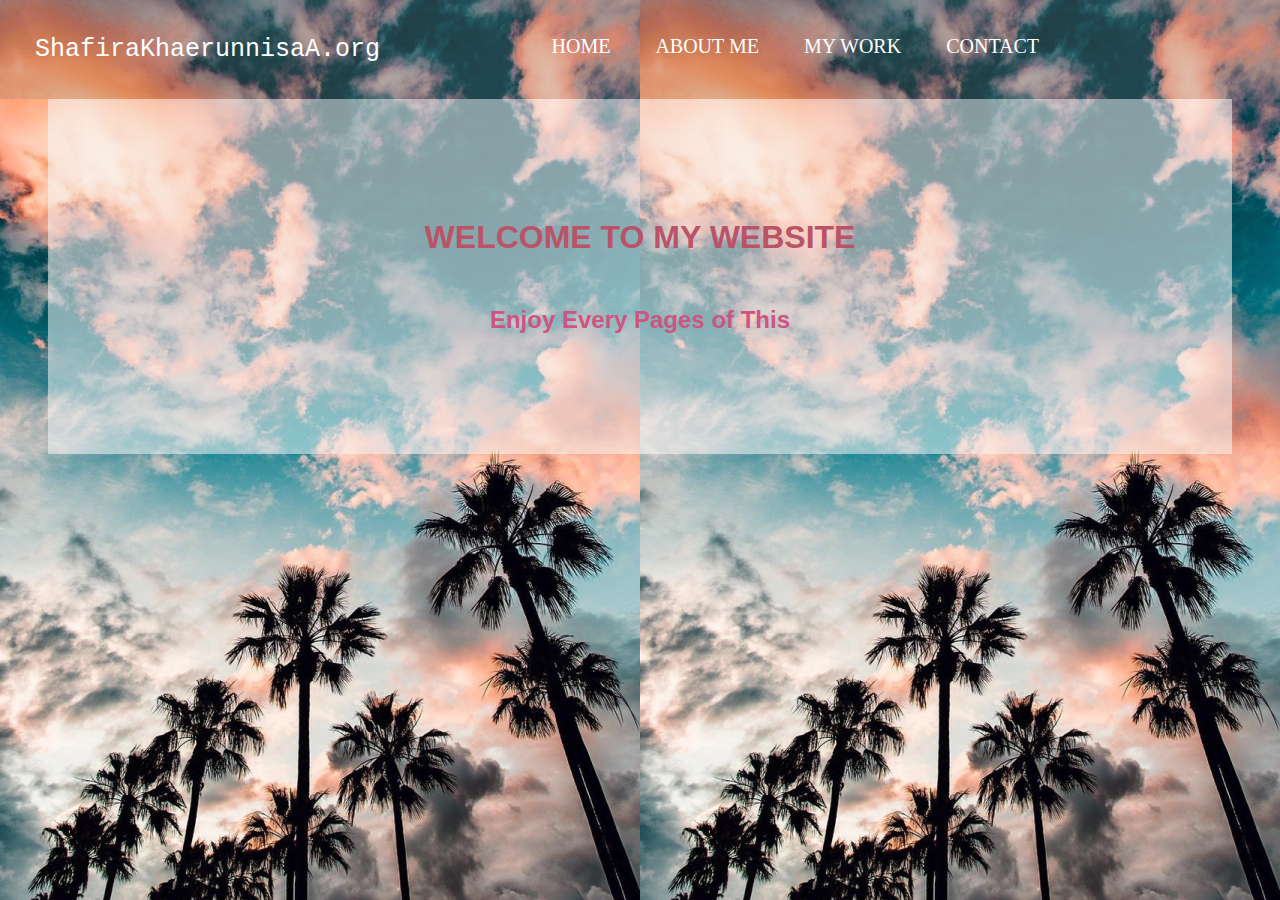
<file: index.html>
<!DOCTYPE html>
<html lang="en">
<head>
    <meta charset="UTF-8">
    <meta name="viewport" content="width=device-width, initial-scale=1.0">
    <meta http-equiv="X-UA-Compatible" content="ie=edge">
    <link rel="stylesheet" href="css.css">
    <title>Document</title>
</head>
<body>
    <div class="navbar">
    <div class="nav-body">
    <span>ShafiraKhaerunnisaA.org</span>
        <ul>
            <li>
                <a href="#">HOME</a>
            </li>
            <li>
            <a href="aboutme.html">ABOUT ME</a>
             </li>
            <li>
                <a href="laporan.html">MY WORK</a>
                <li>
                    <a href="contact.html">CONTACT</a>
                </li>
            </li>
    </ul>
    </div>
    </div>
    <div class="Kata">
        <h1>WELCOME TO MY WEBSITE</h1>
        <h2>Enjoy Every Pages of This</h2>
    </div>
</body>
</html>
</file>
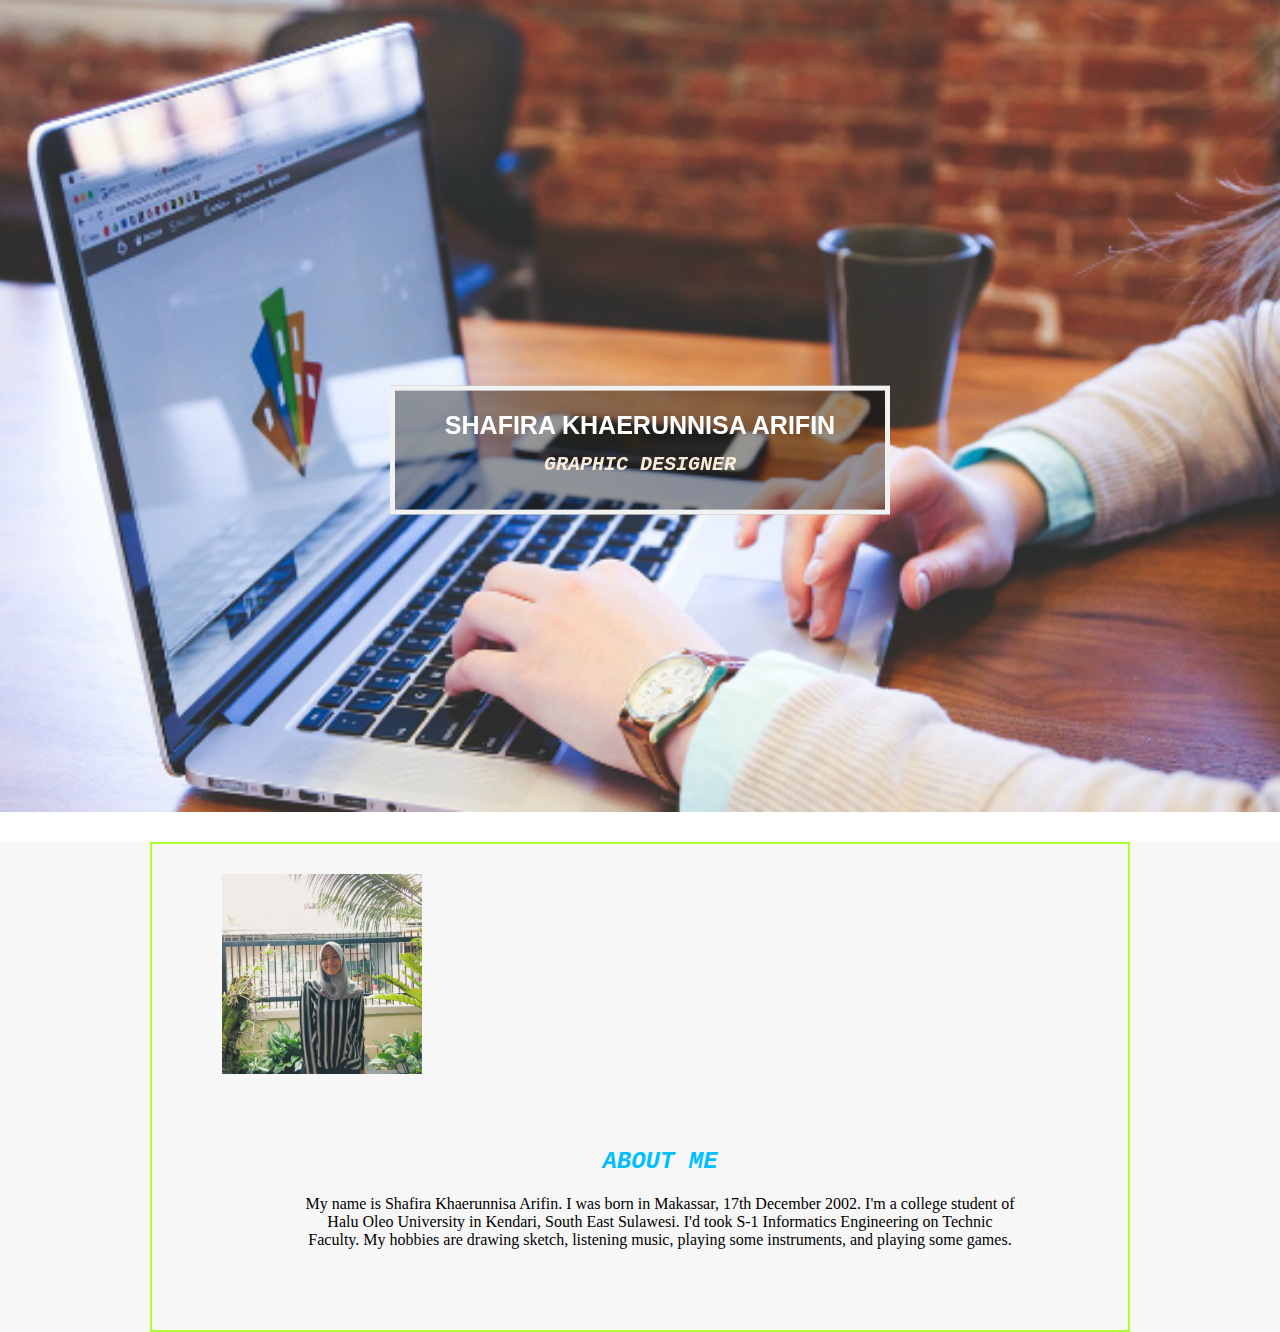
<file: aboutme.html>
<!DOCTYPE html>
<html lang="en">
<head>
    <meta charset="UTF-8">
    <meta name="viewport" content="width=device-width, initial-scale=1.0">
    <meta http-equiv="X-UA-Compatible" content="ie=edge">
    <link rel="stylesheet" href="aboutme.css">
    <title>Document</title>
</head>
<body>
    <div class="bg-image image"></div>
    <div class="bg-text">SHAFIRA KHAERUNNISA ARIFIN
        <h1>GRAPHIC DESIGNER</h1>
    </div>
    <!--Profile-->
    <div class="main-profile">
        <div class="fotoku">
            <img src="images/myphoto.jpg" alt="" width="200">
            <div class="profile">
            <h2> ABOUT ME </h2>
            <p>My name is Shafira Khaerunnisa Arifin. I was born in Makassar, 17th December 2002. I'm a college student of Halu Oleo University in Kendari, South East Sulawesi. I'd took S-1 Informatics Engineering on Technic Faculty. My hobbies are drawing sketch, listening music, playing some instruments, and playing some games.  </p>
            </div>
            </div>
    </div>
</body>
</html>
</file>
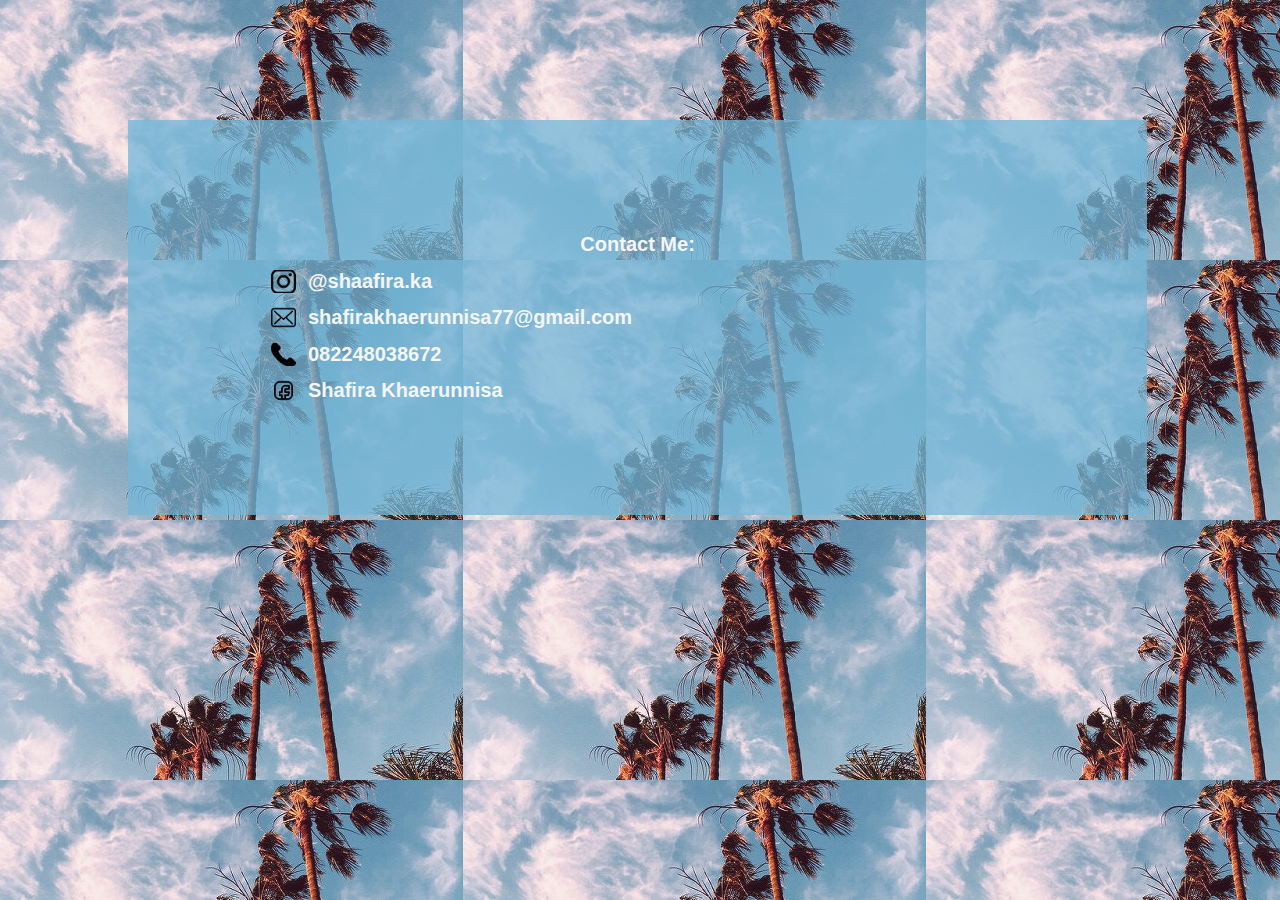
<file: contact.html>
<!DOCTYPE html>
<html lang="en">
<head>
    <meta charset="UTF-8">
    <meta name="viewport" content="width=device-width, initial-scale=1.0">
    <meta http-equiv="X-UA-Compatible" content="ie=edge">
    <link rel="stylesheet" href="contact.css">
    <title>Document</title>
</head>
<body>
    <div class="fira">
        <h1 style="text-align: center;"> Contact Me:</h1>
        <ul>
            <p>
           <h1 class="Instagram"> @shaafira.ka </h1>
        </p>
            <p>
            <h1 class="Email"> shafirakhaerunnisa77@gmail.com</h1>
        </p>
            <p>
            <h1 class="Whatsapp"> 082248038672</h1>
        </p>
            <p>
            <h1 class="Facebook"> Shafira Khaerunnisa</h1>
        </p>
        </ul>
    </div>
</body>
</html>
</file>
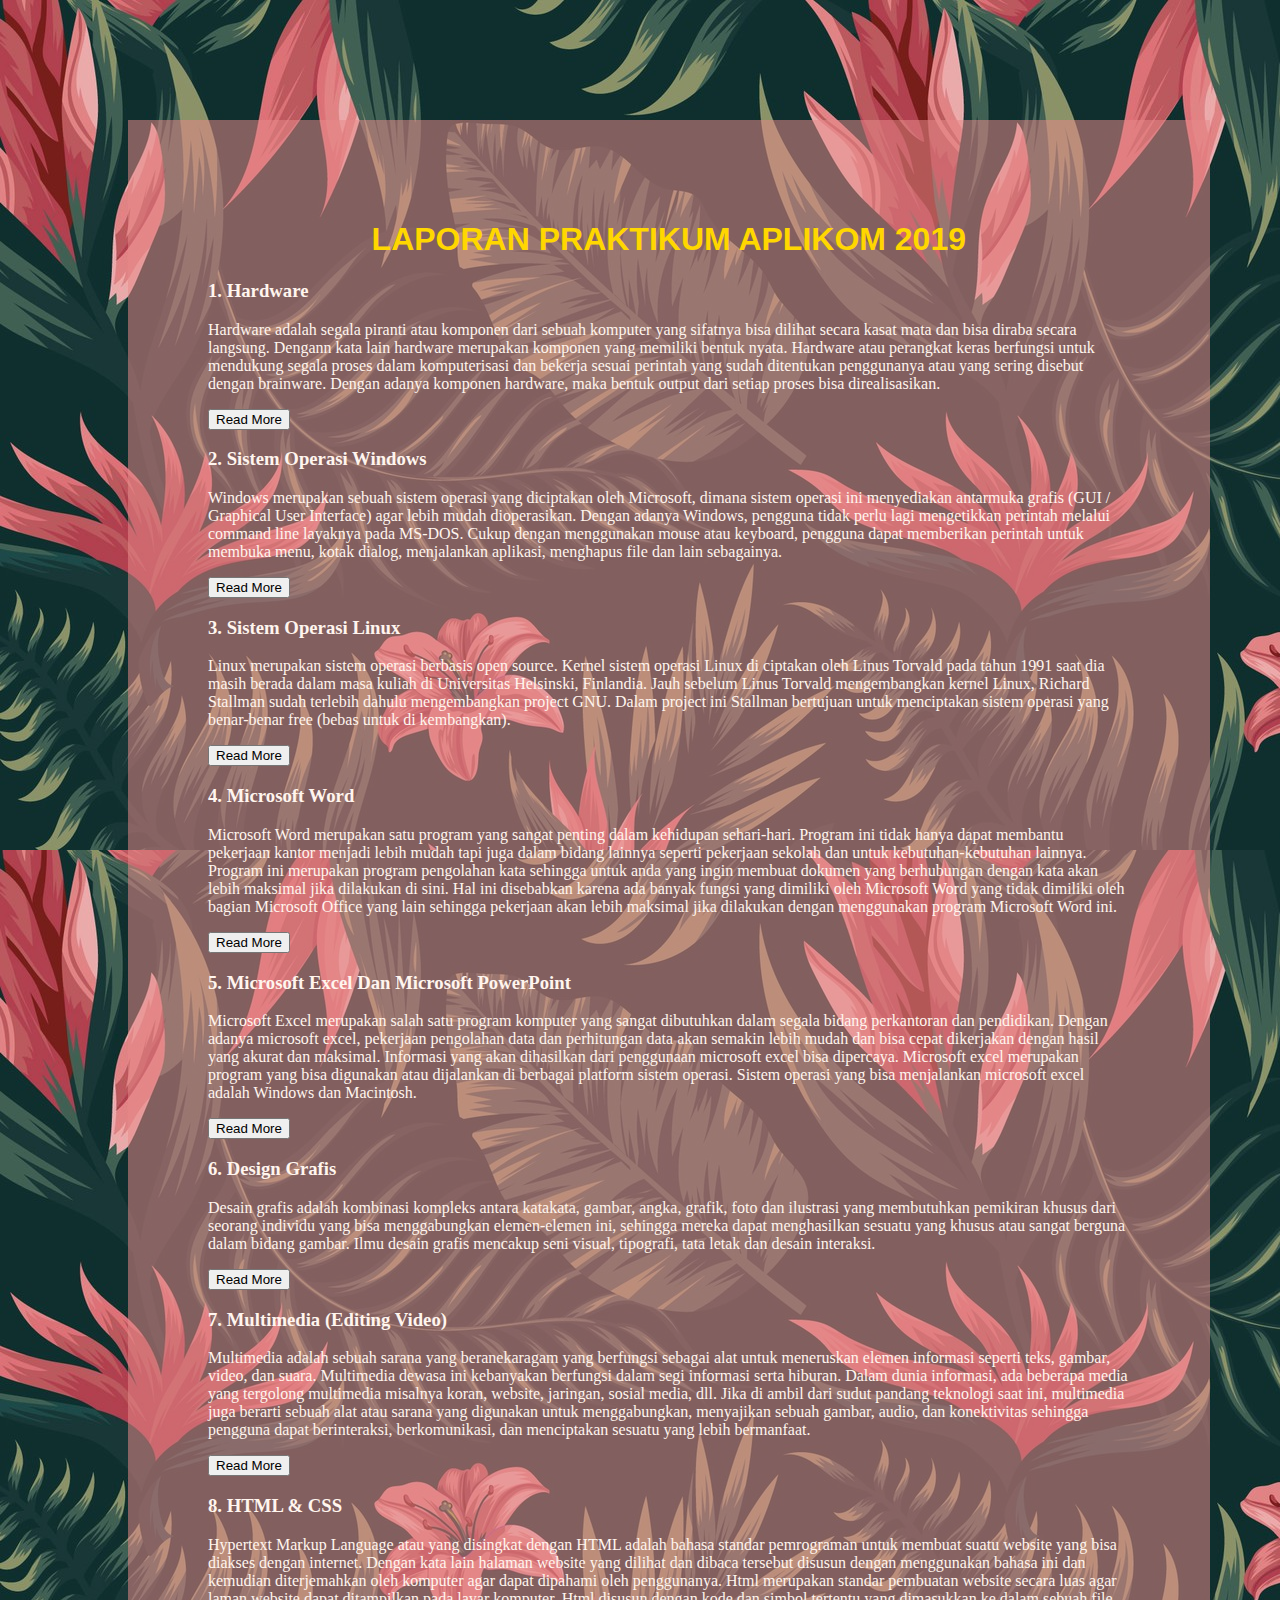
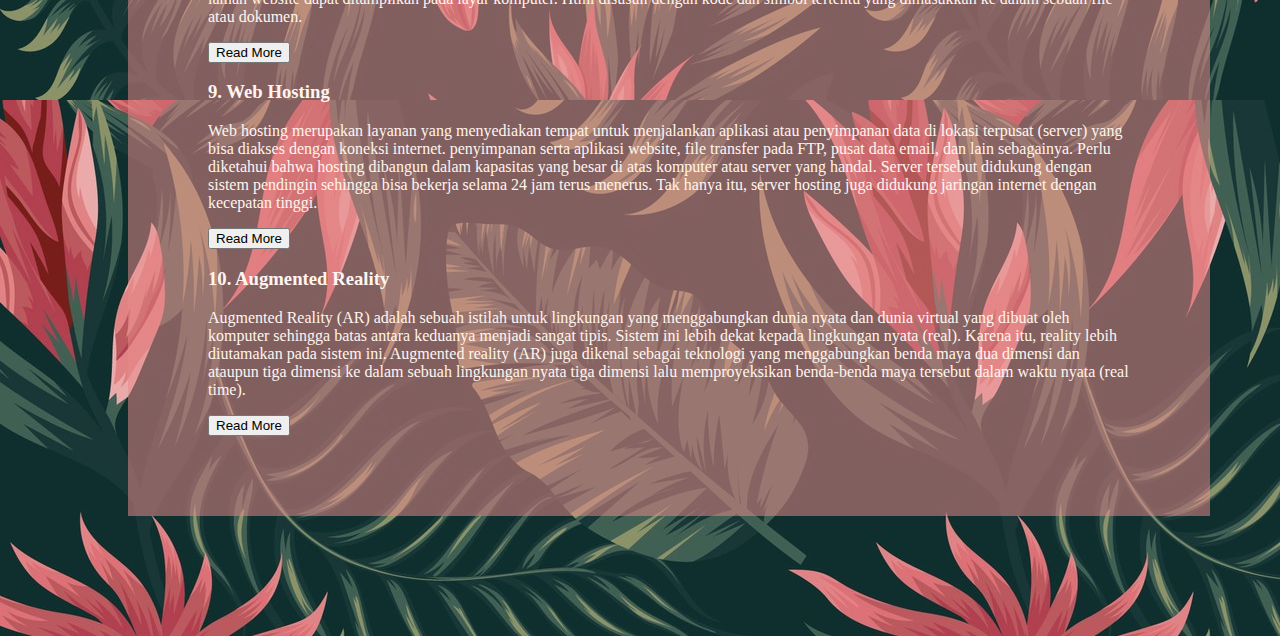
<file: laporan.html>
<!DOCTYPE html>
<html lang="en">
<head>
    <meta charset="UTF-8">
    <meta name="viewport" content="width=device-width, initial-scale=1.0">
    <meta http-equiv="X-UA-Compatible" content="ie=edge">
    <link rel="stylesheet" href="laporan.css">
    <title>Document</title>
</head>
<body>
    <div class="laporan1">
    <h1 style="text-align: center;">LAPORAN PRAKTIKUM APLIKOM 2019</h1>
    <h3>1. Hardware</h3>
    <p>Hardware adalah segala piranti atau komponen dari sebuah komputer yang sifatnya bisa dilihat secara kasat mata dan bisa diraba secara langsung. Dengann kata lain hardware merupakan komponen yang memiliki bentuk nyata. Hardware atau perangkat keras berfungsi untuk mendukung segala proses dalam komputerisasi dan bekerja sesuai perintah yang sudah ditentukan penggunanya atau yang sering disebut dengan brainware. Dengan adanya komponen hardware, maka bentuk output dari setiap proses bisa direalisasikan.</p>
    <a href="https://drive.google.com/open?id=1jq2OpoFM6pZCk-uAM59JHsuCeRfl1Lzn" class="btn"><div class="row"></div>
    <button class="row">Read More</button>
    </a>
        <h3>2. Sistem Operasi Windows</h3>
        <p>Windows merupakan sebuah sistem operasi yang diciptakan oleh Microsoft, dimana sistem operasi ini menyediakan antarmuka grafis (GUI / Graphical User Interface) agar lebih mudah dioperasikan. Dengan adanya Windows, pengguna tidak perlu lagi mengetikkan perintah melalui command line layaknya pada MS-DOS. Cukup dengan menggunakan mouse atau keyboard, pengguna dapat memberikan perintah untuk membuka menu, kotak dialog, menjalankan aplikasi, menghapus file dan lain sebagainya. </p>
        <a href="https://drive.google.com/open?id=1GBaGTz_t1_cS4kYbqb3GREDT6W1ZhBg8" class="btn"><div class="row"></div>
        <button class="row">Read More</button>
        </a>
        <h3>3. Sistem Operasi Linux</h3>
        <p>Linux merupakan sistem operasi berbasis open source. Kernel sistem operasi Linux di ciptakan oleh Linus Torvald pada tahun 1991 saat dia masih berada dalam masa kuliah di Universitas Helsinski, Finlandia. Jauh sebelum Linus Torvald mengembangkan kernel Linux, Richard Stallman sudah terlebih dahulu mengembangkan project GNU. Dalam project ini Stallman bertujuan untuk menciptakan sistem operasi yang benar-benar free (bebas untuk di kembangkan).</p>
        <a href="https://drive.google.com/open?id=1wp32RoxquJohXiOJOIigw-OHy96Kd9MU" class="btn"><div class="row"></div>
            <button class="row">Read More</button>
        </a>
        <h3>4. Microsoft Word</h3>
        <p>Microsoft Word merupakan satu program yang sangat penting dalam kehidupan sehari-hari. Program ini tidak hanya dapat membantu pekerjaan kantor menjadi lebih mudah tapi juga dalam bidang lainnya seperti pekerjaan sekolah dan untuk kebutuhan-kebutuhan lainnya. Program ini merupakan program pengolahan kata sehingga untuk anda yang ingin membuat dokumen yang berhubungan dengan kata akan lebih maksimal jika dilakukan di sini. Hal ini disebabkan karena ada banyak fungsi yang dimiliki oleh Microsoft Word yang tidak dimiliki oleh bagian Microsoft Office yang lain sehingga pekerjaan akan lebih maksimal jika dilakukan dengan menggunakan program Microsoft Word ini. </p>
        <a href="https://drive.google.com/open?id=1R-FGgvFlAkvhWpZfuehpWO7K4BPjM18T" class="btn"><div class="row"></div>
        <button class="row">Read More</button>
        </a>
        <h3>5. Microsoft Excel Dan Microsoft PowerPoint</h3>
        <p>Microsoft Excel merupakan salah satu program komputer yang sangat dibutuhkan dalam segala bidang perkantoran dan pendidikan. Dengan adanya microsoft excel, pekerjaan pengolahan data dan perhitungan data akan semakin lebih mudah dan bisa cepat dikerjakan dengan hasil yang akurat dan maksimal. Informasi yang akan dihasilkan dari penggunaan microsoft excel bisa dipercaya. Microsoft excel merupakan program yang bisa digunakan atau dijalankan di berbagai platform sistem operasi. Sistem operasi yang bisa menjalankan microsoft excel adalah Windows dan Macintosh. </p>
        <a href="https://drive.google.com/open?id=168zZqRubiNGr-nUc7kk6dpnfrzvJFP9A" class="btn"><div class="row"></div>
        <button class="row">Read More</button>
         </a>
        <h3>6. Design Grafis</h3>
        <p> Desain grafis adalah kombinasi kompleks antara katakata, gambar, angka, grafik, foto dan ilustrasi yang membutuhkan pemikiran khusus dari seorang individu yang bisa menggabungkan elemen-elemen ini, sehingga mereka dapat menghasilkan sesuatu yang khusus atau sangat berguna dalam bidang gambar. Ilmu desain grafis mencakup seni visual, tipografi, tata letak dan desain interaksi.</p>
        <a href="https://drive.google.com/open?id=1pPkmMJ6kpZD89SA2muGafm-RsKGxFuol" class="btn"><div class="row"></div>
       <button class="row">Read More</button>
        </a>
       <h3>7. Multimedia (Editing Video)</h3>
       <p>Multimedia adalah sebuah sarana yang beranekaragam yang berfungsi sebagai alat untuk meneruskan elemen informasi seperti teks, gambar, video, dan suara. Multimedia dewasa ini kebanyakan berfungsi dalam segi informasi serta hiburan. Dalam dunia informasi, ada beberapa media yang tergolong multimedia misalnya koran, website, jaringan, sosial media, dll. Jika di ambil dari sudut pandang teknologi saat ini, multimedia juga berarti sebuah alat atau sarana yang digunakan untuk menggabungkan, menyajikan sebuah gambar, audio, dan konektivitas sehingga pengguna dapat berinteraksi, berkomunikasi, dan menciptakan sesuatu yang lebih bermanfaat.</p>
       <a href="https://drive.google.com/open?id=1S0j-EluUSgtQ6DZ3JsCekoLaq9Hfnb5O" class="btn"><div class="row"></div>
        <button class="row">Read More</button>
         </a>
        <h3>8. HTML & CSS</h3>
        <p>Hypertext Markup Language atau yang disingkat dengan HTML adalah bahasa standar pemrograman untuk membuat suatu website yang bisa diakses dengan internet. Dengan kata lain halaman website yang dilihat dan dibaca tersebut disusun dengan menggunakan bahasa ini dan kemudian diterjemahkan oleh komputer agar dapat dipahami oleh penggunanya. Html merupakan standar pembuatan website secara luas agar laman website dapat ditampilkan pada layar komputer. Html disusun dengan kode dan simbol tertentu yang dimasukkan ke dalam sebuah file atau dokumen. </p>
        <a href="https://drive.google.com/open?id=1fhEDHOgHXokujdmhpVIOLnHHHqda5_1H" class="btn"><div class="row"></div>
        <button class="row">Read More</button>
    </a>
    <h3>9. Web Hosting</h3>
    <p>Web hosting merupakan layanan yang menyediakan tempat untuk menjalankan aplikasi atau penyimpanan data di lokasi terpusat (server) yang bisa diakses dengan koneksi internet. penyimpanan serta aplikasi website, file transfer pada FTP, pusat data email, dan lain sebagainya. Perlu diketahui bahwa hosting dibangun dalam kapasitas yang besar di atas komputer atau server yang handal. Server tersebut didukung dengan sistem pendingin sehingga bisa bekerja selama 24 jam terus menerus. Tak hanya itu, server hosting juga didukung jaringan internet dengan kecepatan tinggi.</p>
    <a href="https://drive.google.com/open?id=163P6C3bgcdAtfOG3nIWKVA4__0LK_ocF" class="btn"><div class="row"></div>
    <button class="row">Read More</button>
    </a>
    <h3>10. Augmented Reality</h3>
    <p>Augmented Reality (AR) adalah sebuah istilah untuk lingkungan yang menggabungkan dunia nyata dan dunia virtual yang dibuat oleh komputer sehingga batas antara keduanya menjadi sangat tipis. Sistem ini lebih dekat kepada lingkungan nyata (real). Karena itu, reality lebih diutamakan pada sistem ini. Augmented reality (AR) juga dikenal sebagai teknologi yang menggabungkan benda maya dua dimensi dan ataupun tiga dimensi ke dalam sebuah lingkungan nyata tiga dimensi lalu memproyeksikan benda-benda maya tersebut dalam waktu nyata (real time). </p>
    <a href="https://drive.google.com/open?id=1NYTJCrjPiBpYRZXRp3cAwOdjeltxc9hl" class="btn"><div class="row"></div> 
    <button class="row">Read More</button>
    </a>
    </div>
</body>
</html>
</file>
<file: css.css>
.navbar{
    width : 100%;
    background-color: rgba(128, 128, 128, 0.24);
    padding : 15px;
}

span{
    font-size: 25px;
    color: white;
    font-family: 'Courier New', Courier, monospace;
}

.nav-body{
    width : 80%;
    padding: 20px;
    block-size: auto;
    button-
}  

.nav-body ul {
    margin:0;
    padding:0;
    float: right;
}

.nav-body li {
    display: inline;
    font-size: 20px;
    padding : 20px;
}

a{
    color:white;
    font-family: 'Times New Roman', Times, serif;
    text-decoration: none;
}

body{
    margin: 0;
    background-image: url(images/pemandangan.png);
}

.Kata{
    width: 80%;
    background-color: rgba(245, 245, 245, 0.548);
    margin: auto;
    padding: 120px 80px;
}

h1{
    font-family: helvetica;
    color: rgb(187, 83, 104);
    margin: auto;
    text-align: center;
}

h2{
    font-family: helvetica;
    color: rgb(204, 85, 130);
    text-align: center;
    padding-top: 10px;
    margin: auto;
    margin-top: 40px;
}
</file>
<file: aboutme.css>
body, html{
    height: 95%;
    margin: 0;
    font-family: Arial, Helvetica, sans-serif;
}

* {
    box-sizing: border-box;
  }

.bg-image {
    /* Full height */
    height: 100%;
  
    /* Center */
    background-position: center;
    background-repeat: no-repeat;
    background-size: cover;
}

    /* Images used */
.image { background-image: url(images/designermcomputer.png); }

/* Position text in the middle of the page/image */
.bg-text {
    background-color: rgb(0,0,0); /* Fallback color */
    background-color: rgba(0,0,0, 0.4); /* Black w/opacity */
    color: white;
    font-family: Verdana, Geneva, Tahoma, sans-serif;
    font-weight: bold;
    font-size: 25px;
    border: 5px solid #f1f1f1;
    position: fixed; /* Stay fixed */
    top: 50%;
    left: 50%;
    transform: translate(-50%, -50%);
    z-index: 2;
    width: 500px;
    padding: 20px;
    text-align: center;
  }

h1{
   font-family: 'Courier New', Courier, monospace;
   font-style: oblique;
   font-size: 20px;
   color: antiquewhite;
}

/* Profile */
.fotoku{
    text-decoration: blue;
    border: solid 2px greenyellow;
    margin: 30px 150px;
    padding: 30px 30px 15px 70px;
}

.main-profile{
    background-color: rgba(238, 236, 236, 0.432);
}
.profile{
    text-align: center;
    float: initial;
    margin: 0px 30px ;
    padding: 50px;
  font-family: cursive;
}

h2{
    font-family: 'Courier New', Courier, monospace;
    font-style: italic;
    color: deepskyblue;
}
</file>
<file: contact.css>
.fira{
    color: #f5f5f5;
    background-color: rgba(116, 184, 216, 0.770);
    width: 80%;
    padding: 100px 100px;
    font-family: helvetica;
    font-size: 10px;
}
body{
    background-image: url('images/kelapapohon.png');
    width: 80%;
    background-color: rgba(245, 245, 245, 0.548);
    margin: auto;
    padding: 120px 80px;
}
.Instagram{
    background-image: url(images/instagram-logo.png);
    background-repeat: no-repeat;
    padding-left: 40px;
    background-size: 25px;
    background-position: 3px;
}
.Email{
    background-image: url(images/envelope.png);
    background-repeat: no-repeat;
    padding-left: 40px;
    background-size: 25px;
    background-position: 3px;
}
.Whatsapp{
    background-image: url(images/call-answer.png);
    background-repeat: no-repeat;
    padding-left: 40px;
    background-size: 25px;
    background-position: 3px;
}

.Facebook{
    background-image: url(images/facebook.png);
    background-size: 20px;
    background-repeat: no-repeat;
    padding-left: 40px;
    background-size: 25px;
    background-position: 3px;
}
</file>
<file: laporan.css>
body{
    background-image: url('images/fllawers.jpg');
    width: 80%;
    background-color: rgba(245, 245, 245, 0.548);
    margin: auto;
    padding: 120px 80px;
}

.laporan1{
    width: 90%;
    background-color: rgba(230, 138, 138, 0.538);
    margin: 0;
    padding: 80px 80px;
    background-repeat: no-repeat;
}

h1{
    color: gold;
    font-family: Verdana, Geneva, Tahoma, sans-serif;
}

h3{
    color: seashell;
    font-family: cursive;
}

p{
    color: seashell
}
</file>
